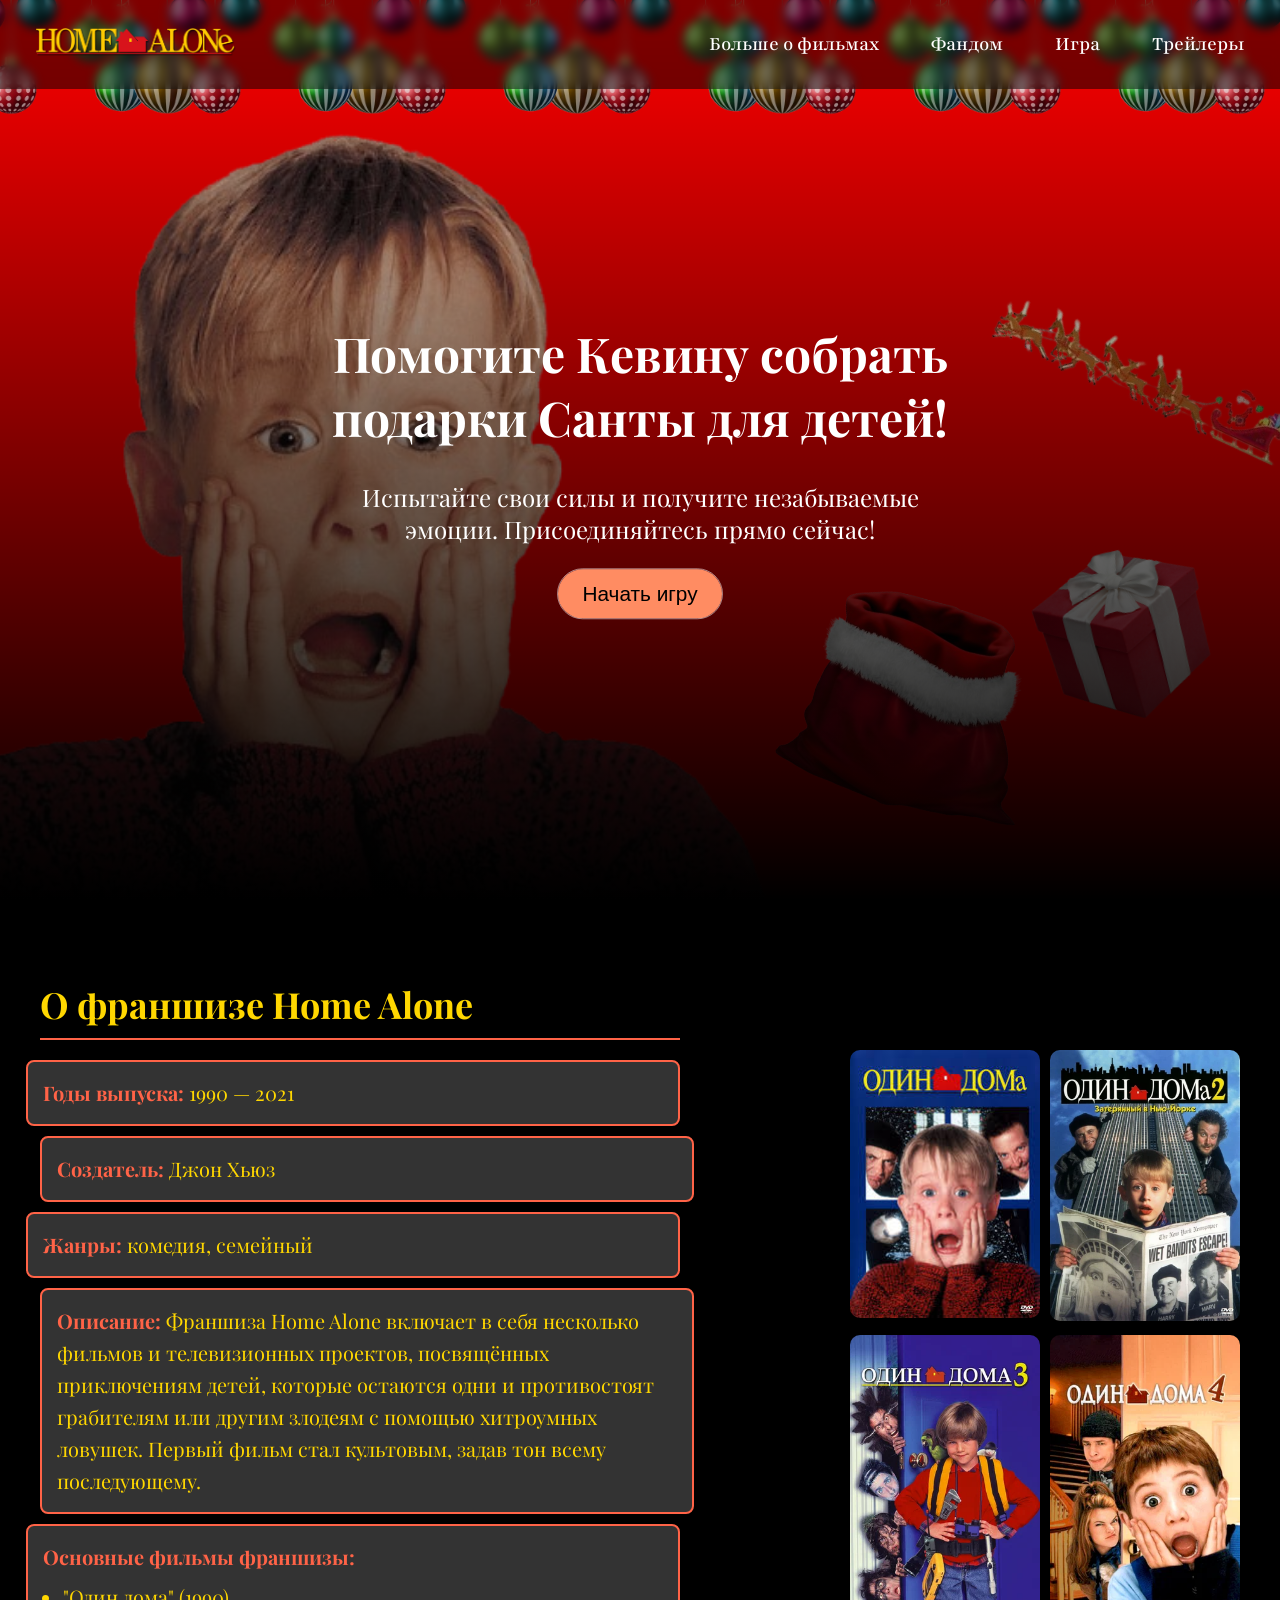
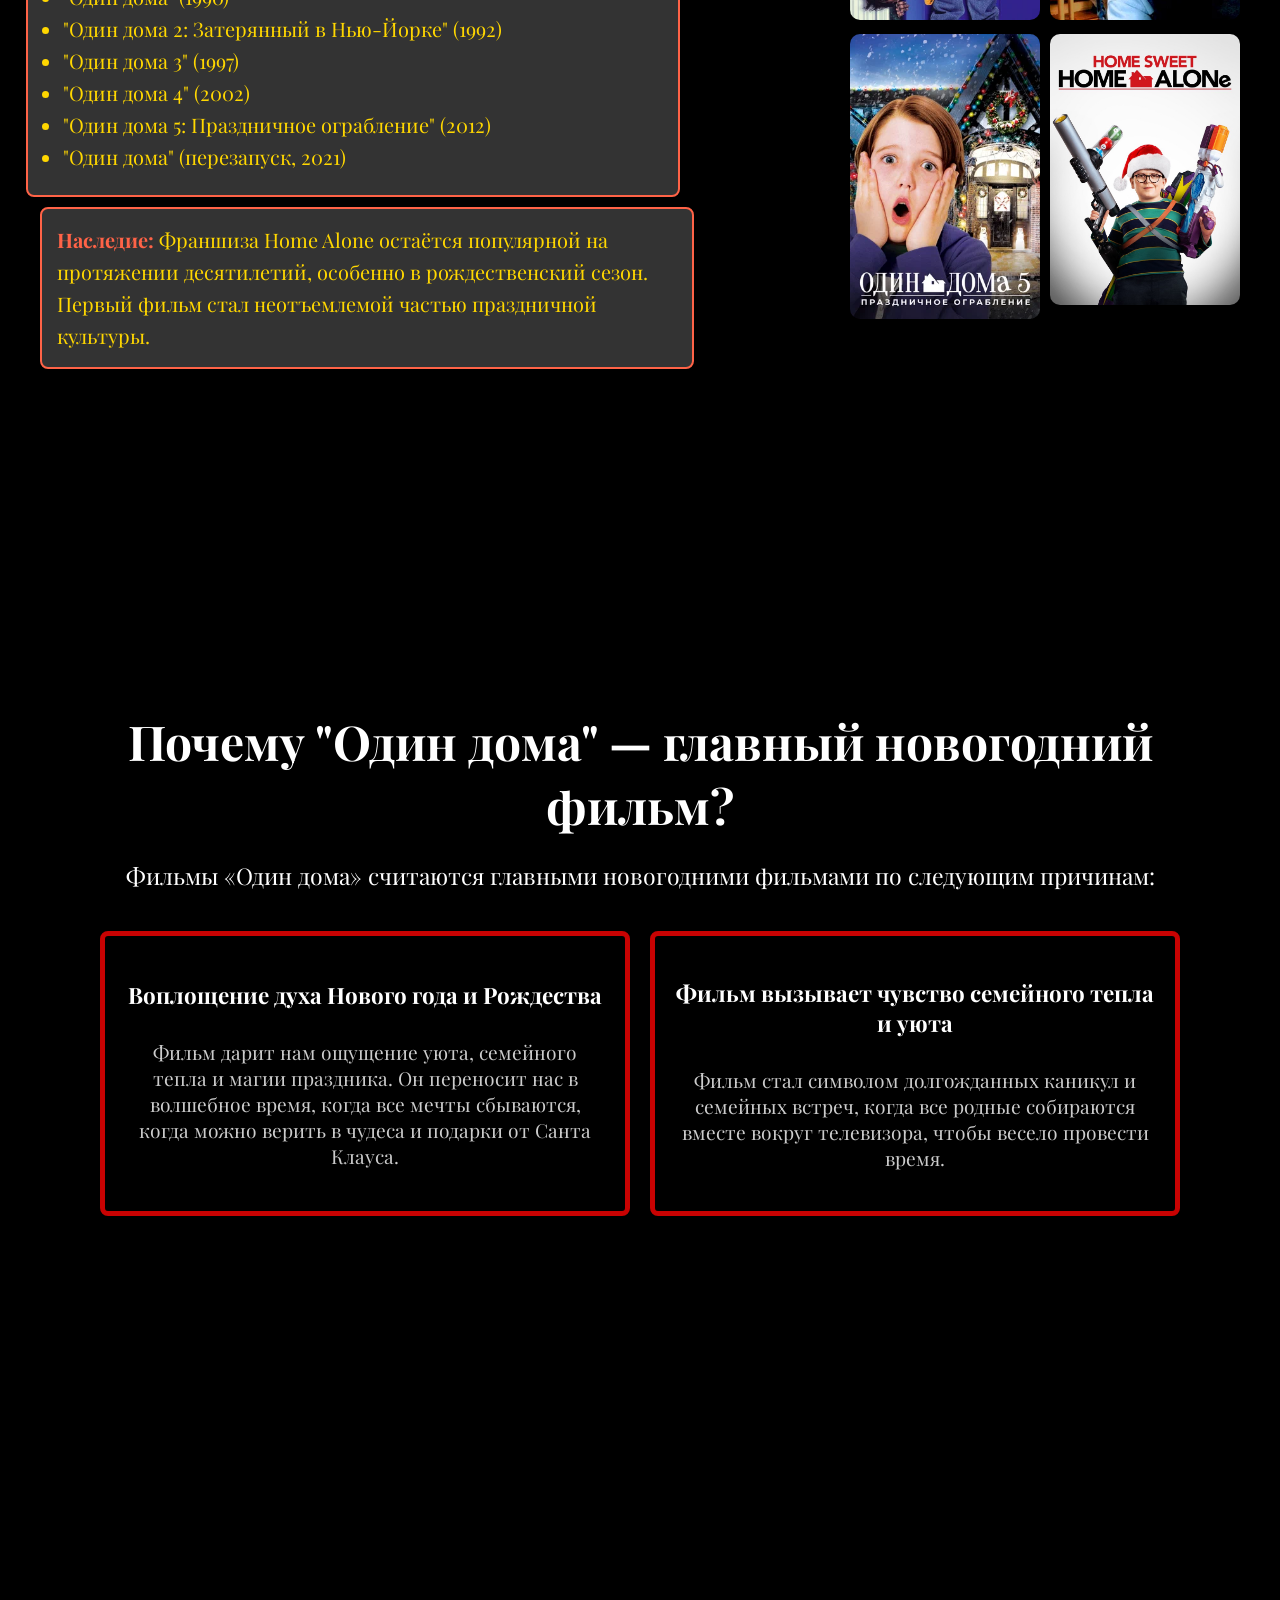
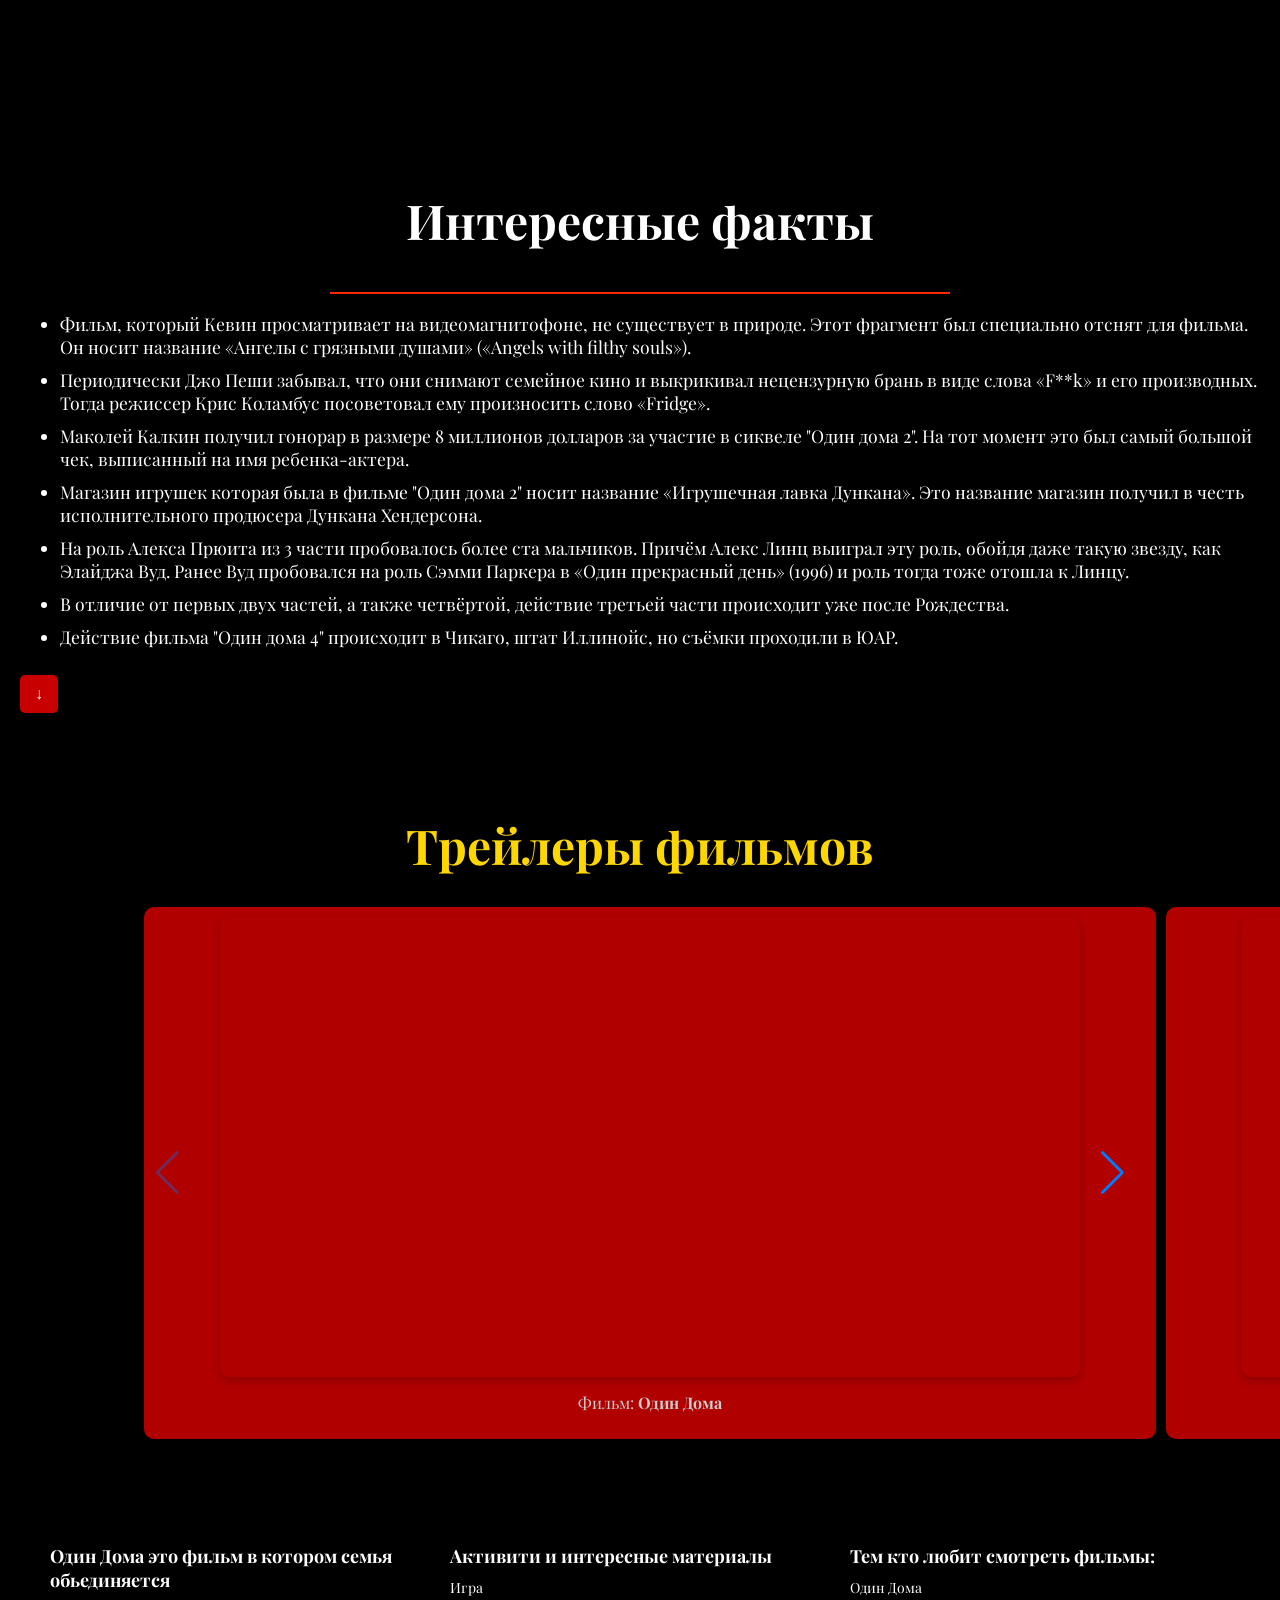
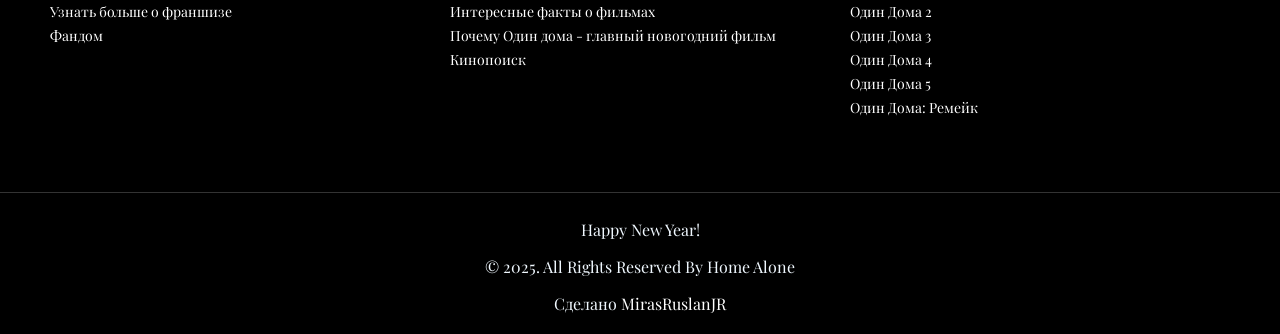
<file: index.html>
<!DOCTYPE html>
<html lang="ru">
  <head>
    <meta charset="UTF-8" />
    <meta name="viewport" content="width=device-width, initial-scale=1.0" />
    <title>Home Alone</title>
    <link rel="shortcut icon" href="./img/favicon.webp" type="image/x-icon" />
    <link rel="stylesheet" href="./styles/style.css" />
    <link rel="preconnect" href="https://fonts.googleapis.com">
<link rel="preconnect" href="https://fonts.gstatic.com" crossorigin>
<link href="https://unpkg.com/swiper/swiper-bundle.min.css" rel="stylesheet">
<script src="https://unpkg.com/swiper/swiper-bundle.min.js"></script>
<link href="https://fonts.googleapis.com/css2?family=Playfair+Display:ital,wght@0,400..900;1,400..900&display=swap" rel="stylesheet">
  </head>
  <body>
    <header>
      <nav class="navbar">
        <div class="container">
          <a href="index.html" class="logo"
            ><img src="./img/411px-Home_Alone_(franshise)_logo.png" alt="Logo"
          /></a>
          <ul class="menu">
            <li><a href="https://ru.wikipedia.org/wiki/Один_дома_(франшиза)">Больше о фильмах</a></li>
            <li><a href="https://homealone.fandom.com/wiki/Home_Alone_Wiki">Фандом</a></li>
            <li><a href="./html/game.html">Игра</a></li>
            <li><a href="#trailers">Трейлеры</a></li>
          </ul>
          <button class="menu-toggle">&#9776;</button>
        </div>
      </nav>
    </header>
    <main>
      <div class="snow-container"></div>
      <section class="welcome">
        <div class="welcome-image">
          <div class="overlay">
            <img
              class="garlands"
              src="./img/image-removebg-preview (6).png"
              alt="Гирлянды и типа того"
            />
            <img
              class="garlands1"
              src="./img/image-removebg-preview (6).png"
              alt="Гирлянды и типа того"
            />
            <img
              class="garlands2"
              src="./img/image-removebg-preview (6).png"
              alt="Гирлянды и типа того"
            />
            <img
              class="garlands3"
              src="./img/image-removebg-preview (6).png"
              alt="Гирлянды и типа того"
            />
            <img
              class="garlands4"
              src="./img/image-removebg-preview (6).png"
              alt="Гирлянды и типа того"
            />
            <img
              class="garlands5"
              src="./img/image-removebg-preview (6).png"
              alt="Гирлянды и типа того"
            />
            <img
              class="garlands6"
              src="./img/image-removebg-preview (6).png"
              alt="Гирлянды и типа того"
            />
            <img
              class="sleigh"
              src="./img/image-removebg-preview (5).png"
              alt="sleigh"
            />
            <img
              class="bag"
              src="./img/image-removebg-preview (8).png"
              alt="bag"
            />
            <img class="gift" src="./img/gift.png" alt="gift" />
            <img class="kevin" src="./img/kevin.png" alt="Kevin" />
            <div class="overlay-content">
              <h1>Помогите Кевину собрать подарки Санты для детей!</h1>
              <p>
                Испытайте свои силы и получите незабываемые эмоции.
                Присоединяйтесь прямо сейчас!
              </p>
              <button class="play-button">
                <a href="./html/game.html">Начать игру</a>
              </button>
            </div>
          </div>
        </div>
      </section>
      <section class="about-franchise">
        <div class="text">
          <h2 class="blinking">О франшизе Home Alone</h2>
          <hr>
          <div class="box box-right">
            <p><strong style="color: #FF6347;">Годы выпуска:</strong> <span style="color: #FFD700;">1990 — 2021</span></p>
          </div>
          <div class="box box-left">
            <p><strong style="color: #FF6347;">Создатель:</strong> <span style="color: #FFD700;">Джон Хьюз</span></p>
          </div>
          <div class="box box-right">
            <p><strong style="color: #FF6347;">Жанры:</strong> <span style="color: #FFD700;">комедия, семейный</span></p>
          </div>
          <div class="box box-left">
            <p>
              <strong style="color: #FF6347;">Описание:</strong>
              <span style="color: #FFD700;">Франшиза Home Alone включает в себя несколько фильмов и телевизионных проектов, посвящённых приключениям детей, которые остаются одни и противостоят грабителям или другим злодеям с помощью хитроумных ловушек. Первый фильм стал культовым, задав тон всему последующему.</span>
            </p>
          </div>
          <div class="box box-right">
            <p>
              <strong style="color: #FF6347;">Основные фильмы франшизы:</strong>
              <ul>
                <li style="color: #FFD700;">"Один дома" (1990)</li>
                <li style="color: #FFD700;">"Один дома 2: Затерянный в Нью-Йорке" (1992)</li>
                <li style="color: #FFD700;">"Один дома 3" (1997)</li>
                <li style="color: #FFD700;">"Один дома 4" (2002)</li>
                <li style="color: #FFD700;">"Один дома 5: Праздничное ограбление" (2012)</li>
                <li style="color: #FFD700;">"Один дома" (перезапуск, 2021)</li>
              </ul>
            </p>
          </div>
          <div class="box box-left">
            <p>
              <strong style="color: #FF6347;">Наследие:</strong>
              <span style="color: #FFD700;">Франшиза Home Alone остаётся популярной на протяжении десятилетий, особенно в рождественский сезон. Первый фильм стал неотъемлемой частью праздничной культуры.</span>
            </p>
          </div>
        </div>
        <div class="images">
          <a href="https://www.kinopoisk.ru/film/8124/"><img src="./img/home-alone1.jfif" alt="Image 1"></a>
          <a href="https://www.kinopoisk.ru/film/5928/"><img src="./img/home-alone2.jfif" alt="Image 2"></a>
          <a href="https://www.kinopoisk.ru/film/20789/"><img src="./img/home-alone3.jfif" alt="Image 3"></a>
          <a href="https://www.kinopoisk.ru/film/81576/"><img src="./img/home-alone4.jfif" alt="Image 4"></a>
          <a href="https://www.kinopoisk.ru/film/673340/"><img src="./img/home-alone5.webp" alt="Image 5"></a>
          <a href="https://www.kinopoisk.ru/film/1312838/"><img src="./img/home-alone6.jpg" alt="Image 6"></a>
        </div>
      </section>    
      <section class="why">
        <div class="container-2">
          <h2 class="title">Почему "Один дома" — главный новогодний фильм?</h2>
          <p class="intro">Фильмы «Один дома» считаются главными новогодними фильмами по следующим причинам:</p>
      
          <div class="interactive-content">
            <div class="fact fact1" data-animate="left">
              <h3>Воплощение духа Нового года и Рождества</h3>
              <p>Фильм дарит нам ощущение уюта, семейного тепла и магии праздника. Он переносит нас в волшебное время, когда все мечты сбываются, когда можно верить в чудеса и подарки от Санта Клауса.</p>
            </div>
      
            <div class="fact fact2" data-animate="top">
              <h3>Фильм вызывает чувство семейного тепла и уюта</h3>
              <p>Фильм стал символом долгожданных каникул и семейных встреч, когда все родные собираются вместе вокруг телевизора, чтобы весело провести время. </p>
            </div>
      
            <div class="fact fact3" data-animate="right">
              <h3>Фильм вызывает атмосферу новогоднего праздника</h3>
              <p>Фильм не только захватывающе рассказывает о приключениях маленького Кевина, но и показывает, как важно быть рядом с любимыми людьми во время праздников.</p>
            </div>
          </div>
        </div>
      </section>      
      <section class="interesting-facts" id="interesting-facts">
        <h2>Интересные факты</h2>
        <hr>
        <ul id="facts-list">
          <li>Фильм, который Кевин просматривает на видеомагнитофоне, не существует в природе. Этот фрагмент был специально отснят для фильма. Он носит название «Ангелы с грязными душами» («Angels with filthy souls»).</li>
          <li>Периодически Джо Пеши забывал, что они снимают семейное кино и выкрикивал нецензурную брань в виде слова «F**k» и его производных. Тогда режиссер Крис Коламбус посоветовал ему произносить слово «Fridge».</li>
          <li>Маколей Калкин получил гонорар в размере 8 миллионов долларов за участие в сиквеле "Один дома 2". На тот момент это был самый большой чек, выписанный на имя ребенка-актера.</li>
          <li>Магазин игрушек которая была в фильме "Один дома 2" носит название «Игрушечная лавка Дункана». Это название магазин получил в честь исполнительного продюсера Дункана Хендерсона.</li>
          <li>На роль Алекса Прюита из 3 части пробовалось более ста мальчиков. Причём Алекс Линц выиграл эту роль, обойдя даже такую звезду, как Элайджа Вуд. Ранее Вуд пробовался на роль Сэмми Паркера в «Один прекрасный день» (1996) и роль тогда тоже отошла к Линцу.</li>
          <li>В отличие от первых двух частей, а также четвёртой, действие третьей части происходит уже после Рождества.</li>
          <li>Действие фильма "Один дома 4" происходит в Чикаго, штат Иллинойс, но съёмки проходили в ЮАР.</li>
          <li class="hidden-fact">Изначально пятая часть должна была стать мистическим триллером с элементами комедии, а рабочим названием фильма было «Один дома: Один в темноте», но от этой идеи позже отказались, поскольку такой сюжет никак не подходил для семейного фильма.</li>
          <li class="hidden-fact">Фильм Один дома 1 попал в Книгу Рекордов Гиннеса, как комедия, собравшая больше других денег в прокате (около 533,000,000$).</li>
          <li class="hidden-fact">В сцене с пауком из первой части, на лице актера Дэниела Стерна настоящий тарантул. Самое интересное, что актеру нужно было изобразить гримасу ужаса и крика совершенно без звука, так как громкий крик мог испугать паука, и последствия оказались бы ужасны. Съемка сцены прошла удачно, с первого дубля. А звук был записан позднее.</li>
          <li class="hidden-fact">Крис Коламбус в первой части фильмов не забыл и про свою семью. Его жена Моника Деверо сыграла стюардессу, тесть сыграл полицейского, также в фильме можно увидеть тещу Коламбуса вместе с его маленькой дочерью Элеанор (камера проезжает мимо них в авиасалоне, когда туда входят старшие МакКалистеры).</li>
          <li class="hidden-fact">Дом МакКалистеров находится по адресу Линкольн Авеню 671 в деревне Виннетка в Чикаго. Частная собственность, с августа 2008 стоит около 2,3 миллионов долларов. Был построен в 1920-х, имеет 5 спален, обустроенный чердак, камин, отдельный двойной гараж и оранжерею. Был куплен одной семьёй 15 декабря 1988, которая владеет им и сегодня. Внесено в туристический список достопримечательностей штата Иллинойс</li>
        </ul>
        <button id="toggle-button">↓</button>
      </section>
      <section class="trailer" id="trailers">
        <h2>Трейлеры фильмов</h2>
        <div class="swiper-container">
            <div class="swiper-wrapper">
                <div class="swiper-slide">
                  <iframe src="https://www.youtube.com/embed/bBU_64CTNsw?si=qhaVTiPaJ5mGhELF" title="YouTube video player" frameborder="0" allow="accelerometer; autoplay; clipboard-write; encrypted-media; gyroscope; picture-in-picture; web-share" referrerpolicy="strict-origin-when-cross-origin" allowfullscreen></iframe>
                  <p>Фильм: <strong>Один Дома</strong></p>
                </div>
                <div class="swiper-slide">
                  <iframe src="https://www.youtube.com/embed/eTKkMoxHcfA?si=WI0UkapBWBcLyy73" title="YouTube video player" frameborder="0" allow="accelerometer; autoplay; clipboard-write; encrypted-media; gyroscope; picture-in-picture; web-share" referrerpolicy="strict-origin-when-cross-origin" allowfullscreen></iframe>
                  <p>Фильм: <strong>Один Дома 2</strong></p>
                </div>
                <div class="swiper-slide">
                  <iframe src="https://www.youtube.com/embed/URlV3H4jevY?si=NszOKpzOWUuG974l" title="YouTube video player" frameborder="0" allow="accelerometer; autoplay; clipboard-write; encrypted-media; gyroscope; picture-in-picture; web-share" referrerpolicy="strict-origin-when-cross-origin" allowfullscreen></iframe>
                  <p>Фильм: <strong>Один Дома 3</strong></p>
                </div>
                <div class="swiper-slide">
                  <iframe src="https://www.youtube.com/embed/D-s9SqcXAWI?si=VmHgaE4N9yEd-hsl" title="YouTube video player" frameborder="0" allow="accelerometer; autoplay; clipboard-write; encrypted-media; gyroscope; picture-in-picture; web-share" referrerpolicy="strict-origin-when-cross-origin" allowfullscreen></iframe>
                  <p>Фильм: <strong>Один Дома 4</strong></p>
                </div>
                <div class="swiper-slide">
                  <iframe src="https://www.youtube.com/embed/eCuOygjiQhc?si=rqs-39kuiYnCxnjO" title="YouTube video player" frameborder="0" allow="accelerometer; autoplay; clipboard-write; encrypted-media; gyroscope; picture-in-picture; web-share" referrerpolicy="strict-origin-when-cross-origin" allowfullscreen></iframe>
                  <p>Фильм: <strong>Один Дома 5</strong></p>
                </div>
                <div class="swiper-slide">
                  <iframe src="https://www.youtube.com/embed/mhUc452OLiQ?si=NEnBbuxrEL3kjWW1" title="YouTube video player" frameborder="0" allow="accelerometer; autoplay; clipboard-write; encrypted-media; gyroscope; picture-in-picture; web-share" referrerpolicy="strict-origin-when-cross-origin" allowfullscreen></iframe>
                  <p>Фильм: <strong>Один Дома: ремейк</strong></p>
                </div>
            </div>
            <div class="swiper-button-next"></div>
            <div class="swiper-button-prev"></div>
        </div>
    </section>
    <footer>
      <div class="footer">
          <br><br>
          <div class="footer-info">
              <h2>Один Дома это фильм в котором семья обьединяется</h2>
              <a href="https://ru.wikipedia.org/wiki/Один_дома_(франшиза)">Узнать больше о франшизе<span class="arrow">←</span></a>
              <a href="https://homealone.fandom.com/wiki/Home_Alone_Wiki">Фандом<span class="arrow">←</span></a>
          </div>
          <div class="footer-info">
              <h2>Активити и интересные материалы</h2>
              <a href="./html/game.html">Игра<span class="arrow">←</span></a>
              <a href="#interesting-facts">Интересные факты о фильмах<span class="arrow">←</span></a>
              <a href="https://dzen.ru/a/ZXdiJbYr4FSbmmNq">Почему Один дома - главный новогодний фильм<span class="arrow">←</span></a>
              <a href="https://www.kinopoisk.ru/film/8124/">Кинопоиск<span class="arrow">←</span></a>
          </div>
          <div class="footer-info">
              <h2>Тем кто любит смотреть фильмы:</h2>
              <a href="https://gidonline.fm/films/4668-odin-doma.html">Один Дома<span class="arrow">←</span></a>
              <a href="https://w.kinogo.ec/23513-odin-doma-2-zaterjannyj-v-nju-jorke.html">Один Дома 2<span class="arrow">←</span></a>
              <a href="https://w.kinogo.ec/18739-odin-doma-3.html">Один Дома 3<span class="arrow">←</span></a>
              <a href="https://rutube.ru/video/5ed1cb56df9c2643a1be337f9fb7f000/">Один Дома 4<span class="arrow">←</span></a>
              <a href="https://rutube.ru/video/0df9a8b5799dc0b09d887fe6d683b5aa/">Один Дома 5<span class="arrow">←</span></a>
              <a href="https://vk.com/video-169949960_456239339">Один Дома: Ремейк<span class="arrow">←</span></a>
          </div>
      </div>
      <div class="footer-bottom">
          <p>Happy New  Year!</p>
          <p>&copy; 2025. All Rights Reserved By Home Alone</p>
          <p>Сделано <a href="https://github.com/MirasRuslanJR">MirasRuslanJR</a></p>
      </div>
      <button id="scrollToTopBtn"><img src="./img/up-arrow.png" alt="doubleup"></button>
    </footer>   
    </main>
  </body>
  <script src="./scripts/script.js"></script>
</html>
</file>
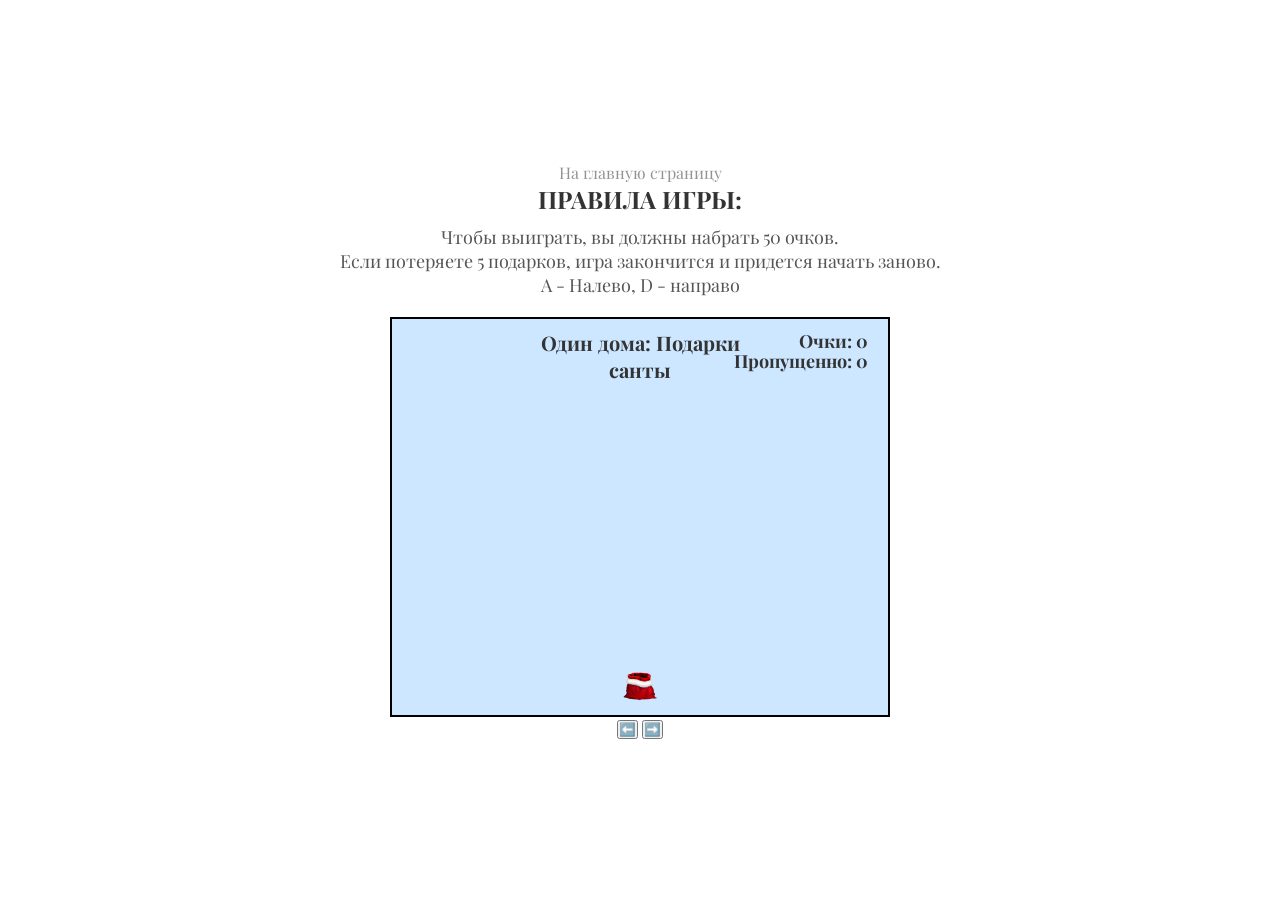
<file: html/game.html>
<!DOCTYPE html>
<html lang="ru">
  <head>
    <meta charset="UTF-8" />
    <meta name="viewport" content="width=device-width, initial-scale=1.0" />
    <title>Один дома: Подарки санты</title>
    <link rel="stylesheet" href="../styles/game.css" />
  </head>
  <body>
    <a href="/index.html">На главную страницу</a>
    <h1>Правила игры:</h1>
    <li>Чтобы выиграть, вы должны набрать 50 очков.</li>
    <li>
      Если потеряете 5 подарков, игра закончится и придется начать заново.
    </li>
    <li>A - Налево, D - направо</li>
    <div class="game-container">
      <div id="gameTitle" class="game-title">Один дома: Подарки санты</div>
      <div id="kevin" class="kevin">
        <img src="../img/image-removebg-preview (8).png" alt="Кевин" />
      </div>
      <p id="score">Очки: 0</p>
      <p id="missedGifts">Пропущенно: 0</p>
    </div>
    <div class="controls">
      <button id="leftBtn">⬅️</button>
      <button id="rightBtn">➡️</button>
    </div>
    <script src="../scripts/game.js"></script>
  </body>
</html>
</file>
<file: styles/style.css>
@import url("https://fonts.googleapis.com/css2?family=Playfair+Display:ital,wght@0,400..900;1,400..900&family=Playfair:ital,opsz,wght@0,5..1200,300..900;1,5..1200,300..900&display=swap");


html,
body {
  overflow-x: hidden;
  cursor: url(https://cur.cursors-4u.net/holidays/hol-5/hol427.ani),
    url(https://cur.cursors-4u.net/holidays/hol-5/hol427.gif), auto !important;
  user-select: none;
}

body {
  font-family: 'Playfair Display', serif;
  margin: 0;
  padding: 0;
  box-sizing: border-box;
  background-color: #000000;
}

header {
  position: fixed;
  top: 0;
  left: 0;
  width: 100%;
  z-index: 9999;
}

.navbar {
  background-color: rgba(0, 0, 0, 0.5);
  backdrop-filter: blur(5px);
  color: #fff;
  padding: 1rem;
  font-family: "Playfair", serif;
  font-optical-sizing: auto;
  font-style: normal;
}
.container {
  display: flex;
  justify-content: space-between;
  align-items: center;
  padding: 0 20px;
}
.logo img {
  width: 200px;
  height: auto;
}

.logo img:hover {
  cursor: url(https://cur.cursors-4u.net/holidays/hol-5/hol427.ani),
    url(https://cur.cursors-4u.net/holidays/hol-5/hol427.gif), auto !important;
}

.menu {
  display: flex;
  list-style: none;
  gap: 20px;
}

.menu li {
  margin-left: 2rem;
}

.menu a {
  color: #fff;
  text-decoration: none;
  transition: color 0.3s;
  font-weight: 500;
  font-size: 1.3rem;
  position: relative;
}

.menu a:hover {
  color: #ff0000;
}

.menu a::before,
.menu a::after {
  position: absolute;
  left: 0;
  width: 100%;
  height: 2px;
  background: #ff0000;
  content: "";
  opacity: 0;
  transition: all 0.3s;
}

.menu a::before {
  top: 0;
  transform: translateY(-10px);
  margin-top: 1.75px;
}

.menu a::after {
  bottom: 0;
  transform: translateY(10px);
}

.menu a:hover::before,
.menu a:hover::after {
  opacity: 1;
  transform: translateY(0);
}

.menu-toggle {
  display: none;
  background: none;
  border: none;
  color: #fff;
  font-size: 1.5rem;
  cursor: pointer;
}

.snow-container {
  position: fixed;
  top: 0;
  left: 0;
  width: 100%;
  height: 100%;
  pointer-events: none;
  z-index: 9999;
}

.snowflake {
  position: absolute;
  top: -10px;
  width: 10px;
  height: 10px;
  background-color: #fff;
  border-radius: 50%;
  opacity: 0.8;
  animation: fall linear infinite;
}

.welcome {
  background-color: red;
  text-align: center;
  position: relative;
}

.welcome-image {
  position: relative;
  width: 100%;
  height: 100vh;
  overflow: hidden;
}

.background {
  width: 100%;
  height: 100%;
  object-fit: cover;
  display: block;
}

.kevin {
  position: absolute;
  top: 51%;
  left: 15%;
  transform: translate(-50%, -50%);
  width: 700px;
  height: auto;
}

.sleigh {
  position: absolute;
  top: 30%;
  left: 70%;
  width: 500px;
  height: auto;
  transform: rotate(25deg);
}

.garlands {
  position: absolute;
  top: 10%;
  left: 50%;
  transform: translate(-50%, -50%);
  width: 250px;
  height: auto;
}

.garlands1 {
  position: absolute;
  top: 10%;
  left: 34%;
  transform: translate(-50%, -50%);
  width: 250px;
  height: auto;
}

.garlands2 {
  position: absolute;
  top: 10%;
  left: 66%;
  transform: translate(-50%, -50%);
  width: 250px;
  height: auto;
}

.garlands3 {
  position: absolute;
  top: 10%;
  left: 82%;
  transform: translate(-50%, -50%);
  width: 250px;
  height: auto;
}

.garlands4 {
  position: absolute;
  top: 10%;
  left: 2%;
  transform: translate(-50%, -50%);
  width: 250px;
  height: auto;
}

.garlands5 {
  position: absolute;
  top: 10%;
  left: 18%;
  transform: translate(-50%, -50%);
  width: 250px;
  height: auto;
}

.garlands6 {
  position: absolute;
  top: 10%;
  left: 98%;
  transform: translate(-50%, -50%);
  width: 250px;
  height: auto;
}

.bag {
  position: absolute;
  top: 60%;
  left: 60%;
  transform: rotate(15deg);
  width: 300px;
  height: auto;
}

.gift {
  position: absolute;
  top: 60%;
  left: 80%;
  transform: rotate(-15deg);
  width: 200px;
  height: auto;
}

.overlay {
  position: relative;
  width: 100%;
  height: 100%;
}

.overlay:before {
  content: "";
  position: absolute;
  top: 0;
  left: 0;
  width: 100%;
  height: 100%;
  background: linear-gradient(to top, rgba(0, 0, 0, 1), transparent);
  z-index: 1;
}

.overlay-content {
  position: absolute;
  top: 50%;
  left: 50%;
  transform: translate(-50%, -50%);
  text-align: center;
  color: #fff;
  z-index: 2;
  font-family: "Playfair Display", serif;
  font-optical-sizing: auto;
  font-weight: 400;
  font-style: normal;
}

.overlay-content h1 {
  font-size: 3rem;
  margin-bottom: 2rem;
}

.overlay-content p {
  font-size: 1.5rem;
  margin-bottom: 1.5rem;
}

.play-button a {
  color: #000000;
  text-decoration: none;
  transition: color 1s;
}

.play-button {
  border: 0 solid;
  border-radius: 25px;
  box-shadow: inset 0 0 20px rgba(255, 255, 255, 0);
  outline: 1px solid;
  background-color: #ff8c62;
  outline-color: rgba(255, 255, 255, .5);
  outline-offset: 0px;
  text-shadow: none;
  padding: 0.8rem 1.5rem;
  font-size: 1.3rem;
  transition: all 1250ms cubic-bezier(0.19, 1, 0.22, 1);
} 

.play-button:hover {
  border: 1px solid;
  box-shadow: inset 0 0 20px rgba(255, 255, 255, .5), 0 0 20px rgba(255, 255, 255, .2);
  outline-color: rgba(255, 255, 255, 0);
  outline-offset: 15px;
  text-shadow: 1px 1px 2px #427388; 
  cursor: url(https://cur.cursors-4u.net/holidays/hol-5/hol427.ani),
    url(https://cur.cursors-4u.net/holidays/hol-5/hol427.gif), auto !important;
}

.play-button a:hover {
  cursor: url(https://cur.cursors-4u.net/holidays/hol-5/hol427.ani),
    url(https://cur.cursors-4u.net/holidays/hol-5/hol427.gif), auto !important;
}

.about-franchise {
  display: flex;
  flex-wrap: nowrap;
  justify-content: center;
  align-items: flex-start; 
  margin: 50px auto; 
  max-width: 1200px; 
  padding: 0 20px;
}

.text {
  font-family: "Playfair Display", serif;
  font-optical-sizing: auto;
  font-weight: 400;
  font-style: normal;
  font-size: 20px;
  max-width: 800px;
  margin-right: 20px;
}

.about-franchise h2 {
  color: #ffd700;
  font-size: 1.8em;
  margin-bottom: 10px;
}

.about-franchise hr {
  border: none;
  border-top: 2px solid #ff6347;
  margin-bottom: 20px;
}

.box {
  border: 2px solid #ff6347;
  border-radius: 8px;
  padding: 15px;
  background-color: #333;
  color: #fff;
  width: calc(100% - 20px);
}

.box-left {
  float: left;
  margin: 0 0 10px 0;
}

.box-right {
  float: right;
  margin: 0 0 10px 0;
  border-radius: 8px;
}

.box p {
  margin: 0;
  line-height: 1.6;
}

.box ul {
  list-style-type: disc;
  padding-left: 20px;
  margin: 10px 0;
}

.box li {
  margin-bottom: 5px;
}

.box-left:hover {
  background-color: #444;
  transform: translateX(-10px);
  transition: background-color 0.3s, transform 0.3s;
}

.box-right:hover {
  background-color: #444;
  transform: translateX(10px);
  border-left: 2px solid #ff6347;
  border-radius: 8px;
  transition: background-color 0.3s, transform 0.3s, border 0.1s;
}

.blinking {
  animation: blinkingText 1.5s infinite;
}

.images {
  display: grid;
  grid-template-columns: repeat(2, 1fr);
  grid-template-rows: repeat(3, 1fr);
  gap: 10px;
  width: 400px;
  height: 500px;
  margin-left: 150px;
  z-index: 2;
  margin-top: 100px;
}

.images img {
  width: 190px;
  height: auto;
  border-radius: 10px;
  box-shadow: 0 4px 6px rgba(0, 0, 0, 0.1);
  transition: box-shadow 0.4s;
}

.images img:hover {
  box-shadow: 5px 8px rgba(255, 106, 0, 0.5);
  cursor: url(https://cur.cursors-4u.net/holidays/hol-5/hol427.ani),
    url(https://cur.cursors-4u.net/holidays/hol-5/hol427.gif), auto !important;
}

.images a {
  transition: transform 0.4s;
}

.images a:hover {
  transform: scale(1.05);
  cursor: url(https://cur.cursors-4u.net/holidays/hol-5/hol427.ani),
    url(https://cur.cursors-4u.net/holidays/hol-5/hol427.gif), auto !important;
}

.images:hover > :not(:hover) {
  opacity: 0.5;
}

.why {
  margin-top: 250px;
  background-color: #000000;
  color: white;
  padding: 40px;
  transition: background-color 0.3s ease;
  font-family: "Playfair Display", serif;
  font-optical-sizing: auto;
  font-weight: 400;
  font-style: normal; 
  font-size: 1.2rem;
  margin-bottom: 250px;
  display: flex;
  flex-direction: column;
  align-items: center;
}

.container-2 {
  max-width: 90%;
  margin: 0 auto;
  width: 100%;
}

.title {
  font-size: 2.5em;
  text-align: center;
  margin-bottom: 20px;
}

.intro {
  text-align: center;
  font-size: 1.2em;
  margin-bottom: 40px;
}

.interactive-content {
  display: flex;
  flex-wrap: wrap;
  justify-content: space-evenly;
  gap: 20px;
  width: 100%;
}

.fact {
  flex: 1 1 calc(30% - 20px);
  border: 5px rgb(200, 2, 2) solid;
  padding: 20px;
  border-radius: 8px;
  box-shadow: 0 4px 6px rgba(0, 0, 0, 0.3);
  transition: all 0.3s ease;
  opacity: 0;
  transform: translateX(0);
  display: flex;
  flex-direction: column;
  justify-content: center;
  align-items: center;
}

.fact:hover {
  transform: scale(1.05);
}

.fact1:hover {
  box-shadow: -8px 8px rgba(165, 0, 0, 0.5);
}

.fact2:hover {
  box-shadow: 0 8px rgba(165, 0, 0, 0.5);
}

.fact3:hover {
  box-shadow: 8px 8px rgba(165, 0, 0, 0.5);
}

.fact h3 {
  text-align: center;
  margin-bottom: 10px;
}

.fact p {
  text-align: center;
  color: #ccc;
}

.fact[data-animate="left"] {
  transform: translateX(-100%);
}

.fact[data-animate="top"] {
  transform: translateY(-100%);
}

.fact[data-animate="right"] {
  transform: translateX(100%);
}

.fact.visible {
  opacity: 1;
  transform: translateX(0) translateY(0); 
}


.interesting-facts {
  padding: 20px;
  margin: 20px 0;
  color: white;
}

.interesting-facts h2 {
  font-size: 3rem;
  text-align: center;
}

.interesting-facts hr {
  width: 50%; 
  height: 2px; 
  background-color: #ff2600;
  border: none; 
}


.interesting-facts ul {
  list-style: disc;
  padding-left: 40px;
  font-size: 1.1em;
}

.interesting-facts li {
  margin-bottom: 10px;
}

.hidden-fact {
  display: none;
}

#toggle-button {
  background-color: #c90000;
  color: #fff;
  border: none;
  padding: 10px 15px;
  font-size: 1em;
  cursor: pointer;
  margin-top: 10px;
  border-radius: 5px;
}

#toggle-button:hover {
  background-color: #0056b3;
}

.trailer {
  display: flex;
  flex-direction: column;
  align-items: center;
  justify-content: center;
  padding: 20px;
  margin: 20px 0;
  background: linear-gradient(to top, rgb(0, 0, 0, 1), transparent);
  color: white;
}

.trailer h2 {
  font-size: 3rem;
  text-align: center;
  margin-bottom: 30px;
  color: #FFD700;
}

.trailer .swiper-container {
  width: 80%;
  margin: 0 auto;
  position: relative;
}

.swiper-slide {
  background-color: #b00000;
  border-radius: 10px;
  padding: 10px;
  display: flex;
  justify-content: center;
  align-items: center;
  flex-direction: column;
  width: 100%;
}

.swiper-slide p {
  margin-top: 15px;
  text-align: center;
  color: #ccc;
}

.swiper-slide iframe {
  width: 90%;
  max-width: 860px;
  height: 460px;
  border-radius: 10px;
  box-shadow: 0 4px 10px rgba(0, 0, 0, 0.2);
  display: block;
  margin: 0 auto;
}

.swiper-button-next,
.swiper-button-prev {
  color: #fff;
  border-radius: 50%;
  width: 40px;
  height: 40px;
  display: flex;
  justify-content: center;
  align-items: center;
}

.footer {
  background-color: #000;
  padding: 40px;
  color: #fff;
  display: flex;
  justify-content: space-between;
  flex-wrap: wrap;
  position: relative;
}
.footer div {
  flex: 1;
  min-width: 200px;
  margin: 10px;
  position: relative;
}
.footer h2 {
  font-size: 18px;
  font-weight: bold;
  margin-bottom: 10px;
}
.footer-info a {
  color: #fff;
  text-decoration: none;
  display: block;
  margin: 5px 0;
  font-size: 14px;
  position: relative;
}
.footer a:hover {
  text-decoration: none;
}
.footer .social-icons {
  display: flex;
  gap: 20px;
}
.footer .social-icons img {
  font-size: 20px;
  width: 40px;
  padding: 8px;
}

.footer-bottom {
  color: aliceblue;
  margin-top: 20px;
  text-align: center;
  border-top: 1px solid #333;
  padding-top: 10px;
  margin-bottom: 20px;
  font-size: 16px;
}

.footer-bottom a {
  color: white;
  text-decoration: none;
  transition: color 0.3s;
}

.footer-bottom a:hover {
  color: #002aff;
}

.arrow {
  display: none;
  margin-left: 5px;
  opacity: 0;
  transition: opacity 0.3s ease;
}

a:hover .arrow {
  display: inline;
  animation: arrowFadeIn 0.3s ease forwards;
}


#scrollToTopBtn {
  position: fixed;
  bottom: 20px;
  left: 20px;
  z-index: 21;
  display: none;
  background-color: #d20000;
  color: white;
  border: none;
  border-radius: 25px;
  padding: 10px;
  padding-bottom: 7px;
  font-size: 20px;
}

#scrollToTopBtn:hover {
  background-color: #0056b3;
}

#scrollToTopBtn img {
  width: 40px;
}

/* Анимации */

@keyframes fall {
  0% {
    transform: translateY(-10px);
  }
  100% {
    transform: translateY(100vh);
  }
}

@keyframes arrowFadeIn {
  from {
    opacity: 0;
  }
  to {
    opacity: 1;
  }
}

@keyframes blinkingText {
  0% {
    color: #ffd700;
  }
  50% {
    color: #ff6347;
  }
  100% {
    color: #ffd700;
  }
}

/* Адаптация */

@media (max-width: 1440px) {
  .kevin {
    transform: scale(1.2);
    top: 21%;
    left: 0%;
  }
  .garlands {
    top: 5%;
    left: 50%;
  }
  
  .garlands1 {
    top: 5%;
    left: 34%;
  }
  
  .garlands2 {
    top: 5%;
    left: 66%;
  }
  
  .garlands3 {
    top: 5%;
    left: 82%;
  }
  
  .garlands4 {
    top: 5%;
    left: 2%;
  }
  
  .garlands5 {
    top: 5%;
    left: 18%;
  }
  
  .garlands6 {
    top: 5%;
    left: 98%;
  }
}

@media (max-width: 1024px) {
  .menu {
    font-size: 16px;
    gap: 15px;
  }

  .images {
    grid-template-columns: repeat(2, 1fr);
  }

  .title {
    font-size: 1.8em;
  }

  .intro {
    font-size: 1em;
  }

  .overlay-content h1 {
    font-size: 2em;
  }

  .overlay-content p {
    font-size: 1em;
  }
    
  .about-franchise {
    justify-content: space-between;
  }

  .garlands,
  .garlands1,
  .garlands2,
  .garlands3,
  .garlands4,
  .garlands5,
  .garlands6,
  .sleigh,
  .bag,
  .gift,
  .kevin {
    display: none;
  }
  
}

@media (max-width: 768px) {
  .container {
    flex-direction: column;
    align-items: center;
  }

  .menu {
    display: none;
    flex-direction: column;
    gap: 10px;
    text-align: center;
  }

  .menu-toggle {
    display: block;
  }

  .menu.show {
    display: flex;
  }

  .about-franchise {
    flex-wrap: wrap;
    justify-content: center; 
  }
  
  .images, .text {
    margin-right: 0;
    margin-bottom: 20px; 
  }    

  .title {
    font-size: 1.5em;
  }

  .intro {
    font-size: 0.9em;
  }

  .overlay-content h1 {
    font-size: 1.8em;
  }

  .overlay-content p {
    font-size: 0.9em;
  }

  .images {
    display: none;
  }
}

@media (max-width: 480px) {
  .menu li a {
    font-size: 14px;
  }

  .title {
    font-size: 1.2em;
  }

  .intro {
    font-size: 0.8em;
  }

  .overlay-content h1 {
    font-size: 1.5em;
  }

  .overlay-content p {
    font-size: 0.8em;
  }

  .menu-toggle {
    font-size: 20px;
  }

  .images img {
    border-radius: 3px;
  }

  .garlands,
  .garlands1,
  .garlands2,
  .garlands3,
  .garlands4,
  .garlands5,
  .garlands6,
  .sleigh,
  .bag,
  .gift,
  .kevin {
    transform: scale(0.4);
  }
}
</file>
<file: styles/game.css>
@import url("https://fonts.googleapis.com/css2?family=Playfair+Display:ital,wght@0,400..900;1,400..900&display=swap");

* {
  margin: 0;
  padding: 0;
  box-sizing: border-box;
}

body {
  display: flex;
  flex-direction: column;
  align-items: center;
  justify-content: center;
  height: 100vh;
  text-align: center;
  font-family: "Playfair Display", serif;
  font-optical-sizing: auto;
  font-weight: 400;
  font-style: normal;
  cursor: url(https://cur.cursors-4u.net/holidays/hol-5/hol427.ani),
    url(https://cur.cursors-4u.net/holidays/hol-5/hol427.gif), auto !important;
}

a {
  text-decoration: none;
  color: #939393;
  transition: color 0.3s;
}

a:hover {
  color: #000;
}

h1 {
  font-size: 24px;
  font-weight: bold;
  color: #333;
  margin-bottom: 10px;
  text-transform: uppercase;
}

li {
  font-size: 18px;
  color: #555;
  list-style: none;
}

.game-container {
  position: relative;
  width: 500px;
  height: 400px;
  background-color: #cce7ff;
  border: 2px solid #000;
  overflow: hidden;
  margin-top: 20px;
}

.game-title {
  position: absolute;
  top: 10px;
  left: 50%;
  transform: translateX(-50%);
  font-size: 20px;
  font-weight: bold;
  color: #333;
}

.kevin {
  position: absolute;
  bottom: 10px;
  left: 50%;
  width: 40px;
  height: 40px;
  transform: translateX(-50%);
}

.kevin img {
  width: 100%;
  height: 100%;
}

.gift {
  position: absolute;
  top: -50px;
  width: 40px;
  height: 40px;
  background-size: cover;
  background-position: center;
}

#score {
  position: absolute;
  top: 10px;
  right: 20px;
  font-size: 18px;
  font-weight: bold;
  color: #333;
}

#missedGifts {
  position: absolute;
  top: 30px;
  right: 20px;
  font-size: 18px;
  font-weight: bold;
  color: #333;
}

@media (max-width: 600px) {
  .game-container {
    width: 90%;
    height: 300px;
  }

  .kevin {
    width: 30px;
    height: 30px;
  }

  .gift {
    width: 30px;
    height: 30px;
  }

  .controls {
    display: flex;
    justify-content: center;
    margin-top: 10px;
  }

  .controls button {
    background-color: #333;
    color: #fff;
    font-size: 18px;
    border: none;
    padding: 10px 20px;
    margin: 0 5px;
    border-radius: 5px;
    cursor: pointer;
    transition: background-color 0.3s;
  }

  .controls button:hover {
    background-color: #555;
  }
}
</file>
